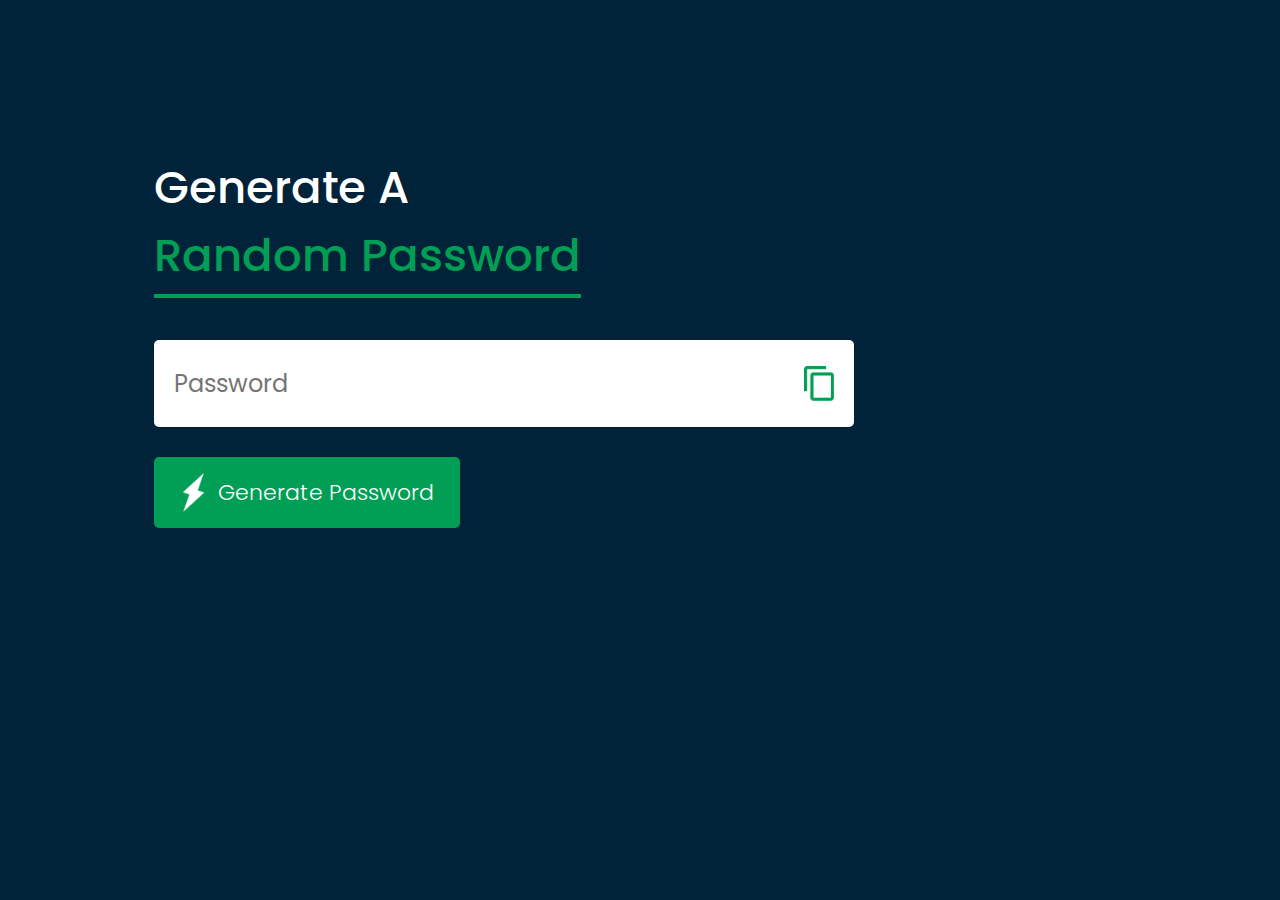
<file: Password Generator/index.html>
<!DOCTYPE html>
<html lang="en">
<head>
    <link rel="preconnect" href="https://fonts.googleapis.com">
    <link rel="preconnect" href="https://fonts.gstatic.com" crossorigin>
    <link
        href="https://fonts.googleapis.com/css2?family=Poppins:ital,wght@0,100;0,200;0,300;0,400;0,500;0,600;0,700;0,800;0,900;1,100;1,200;1,300;1,400;1,500;1,600;1,700;1,800;1,900&display=swap"
        rel="stylesheet">
        <link rel="stylesheet" href="./style.css">
    <meta charset="UTF-8">
    <meta name="viewport" content="width=device-width, initial-scale=1.0">
    <title>Random Password Generator</title>
</head>
<body>
    <div class="container">
        <h1>Generate A <br> <span>Random Password </span></h1>
        <div class="display">
            <input type="text" id="password" placeholder="Password">
            <img src="images/copy.png" onclick="copyPassword()">
        </div>
        <button onclick=createPassword()> <img src="images/generate.png" alt=""> Generate Password</button>
    </div>
<script src="./script.js"></script>
</body>
</html>
</file>
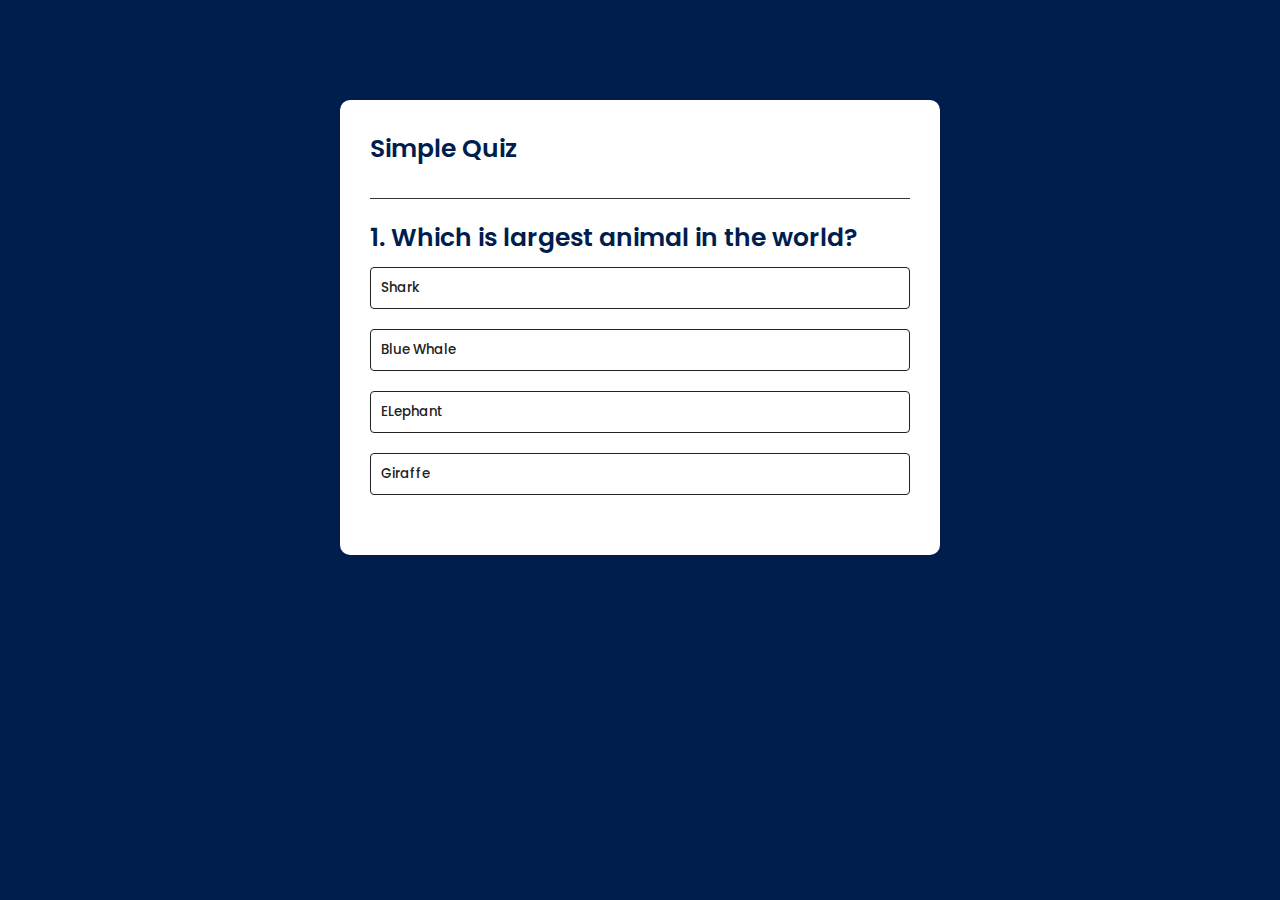
<file: Quiz app/index.html>
<!DOCTYPE html>
<html lang="en">
<head>
    <link rel="preconnect" href="https://fonts.googleapis.com">
    <link rel="preconnect" href="https://fonts.gstatic.com" crossorigin>
    <link
        href="https://fonts.googleapis.com/css2?family=Poppins:ital,wght@0,100;0,200;0,300;0,400;0,500;0,600;0,700;0,800;0,900;1,100;1,200;1,300;1,400;1,500;1,600;1,700;1,800;1,900&display=swap"
        rel="stylesheet">
    <link rel="stylesheet" href="style.css">
    <meta charset="UTF-8">
    <meta name="viewport" content="width=device-width, initial-scale=1.0">
    <title>Quiz App</title>
</head>
<body>
    <div class="app">
        <h1>Simple Quiz</h1>
        <div class="quiz">
            <h2 id="question">Question Here</h2>
            <div id="answer-buttons">
                <button class="btn">Answer 1</button>
                <button class="btn">Answer 2</button>
                <button class="btn">Answer 3</button>
                <button class="btn">Answer 4</button>
            </div>
            <button id="next-btn">Next</button>
        </div>
    </div>
    
    <script src="script.js"></script>
</body>
</html>
</file>
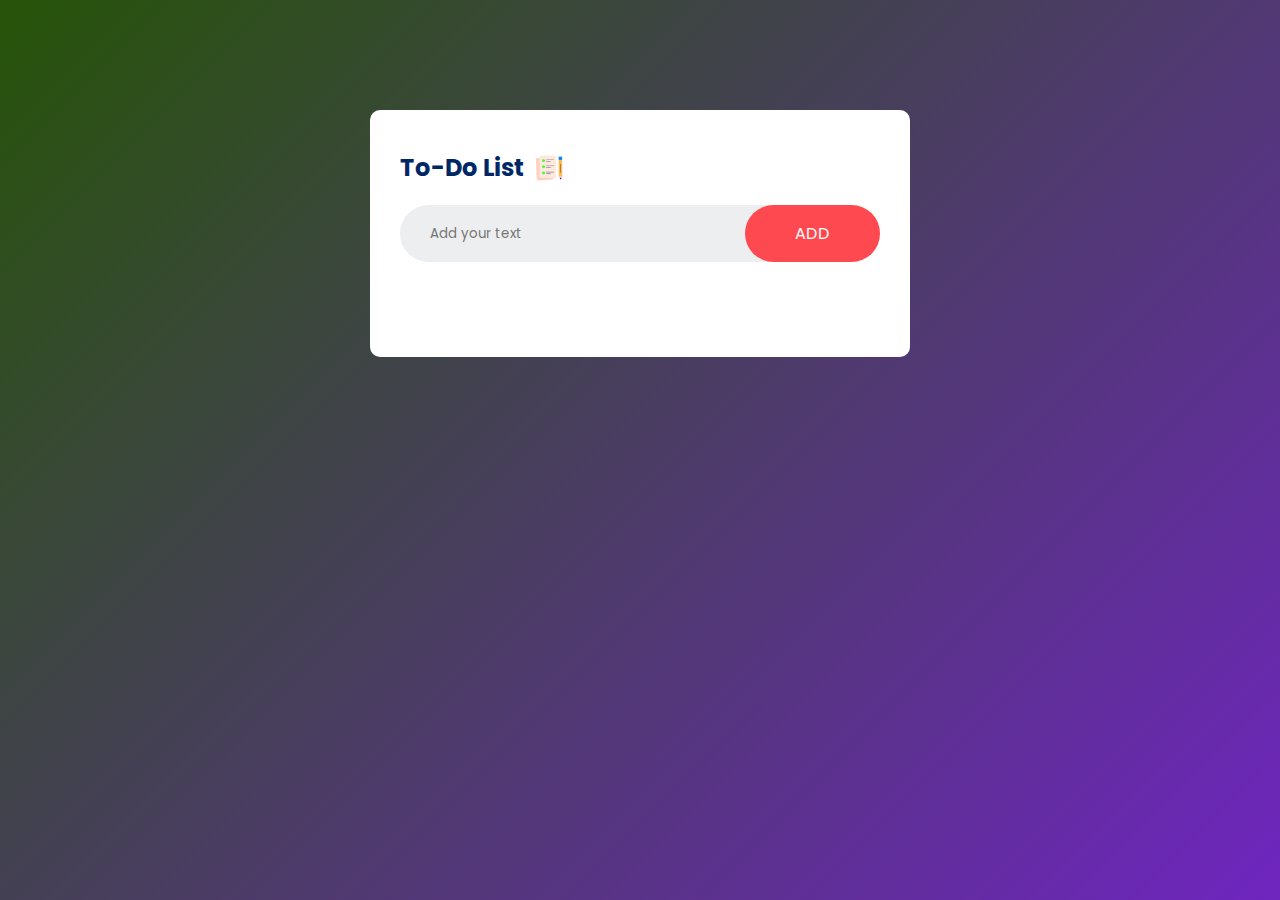
<file: todo app/index.html>
<!DOCTYPE html>
<html lang="en">
<head>
    <link rel="preconnect" href="https://fonts.googleapis.com">
    <link rel="preconnect" href="https://fonts.gstatic.com" crossorigin>
    <link
        href="https://fonts.googleapis.com/css2?family=Poppins:ital,wght@0,100;0,200;0,300;0,400;0,500;0,600;0,700;0,800;0,900;1,100;1,200;1,300;1,400;1,500;1,600;1,700;1,800;1,900&display=swap"
        rel="stylesheet">
    <meta charset="UTF-8">
    <meta name="viewport" content="width=device-width, initial-scale=1.0">
    <title>Document</title>
    <link rel="stylesheet" href="./style.css">
</head>
<body>
    <div class="container">
        <div class="todo-app">
            <h2>To-Do List
                <img src="images/icon.png" alt="">
            </h2>
            <div class="row">
                <input type="text" id="input-box" placeholder="Add your text">
                <button onclick="addtask()">ADD</button>
            </div>

            <ul id="list-container">
                <!-- <li class="checked">Task 1</li>
                <li>Task 2</li>
                <li>Task 3</li> -->
            </ul>
        </div>

        
    </div>
</body>

<script src="./script.js"></script>
</html>
</file>
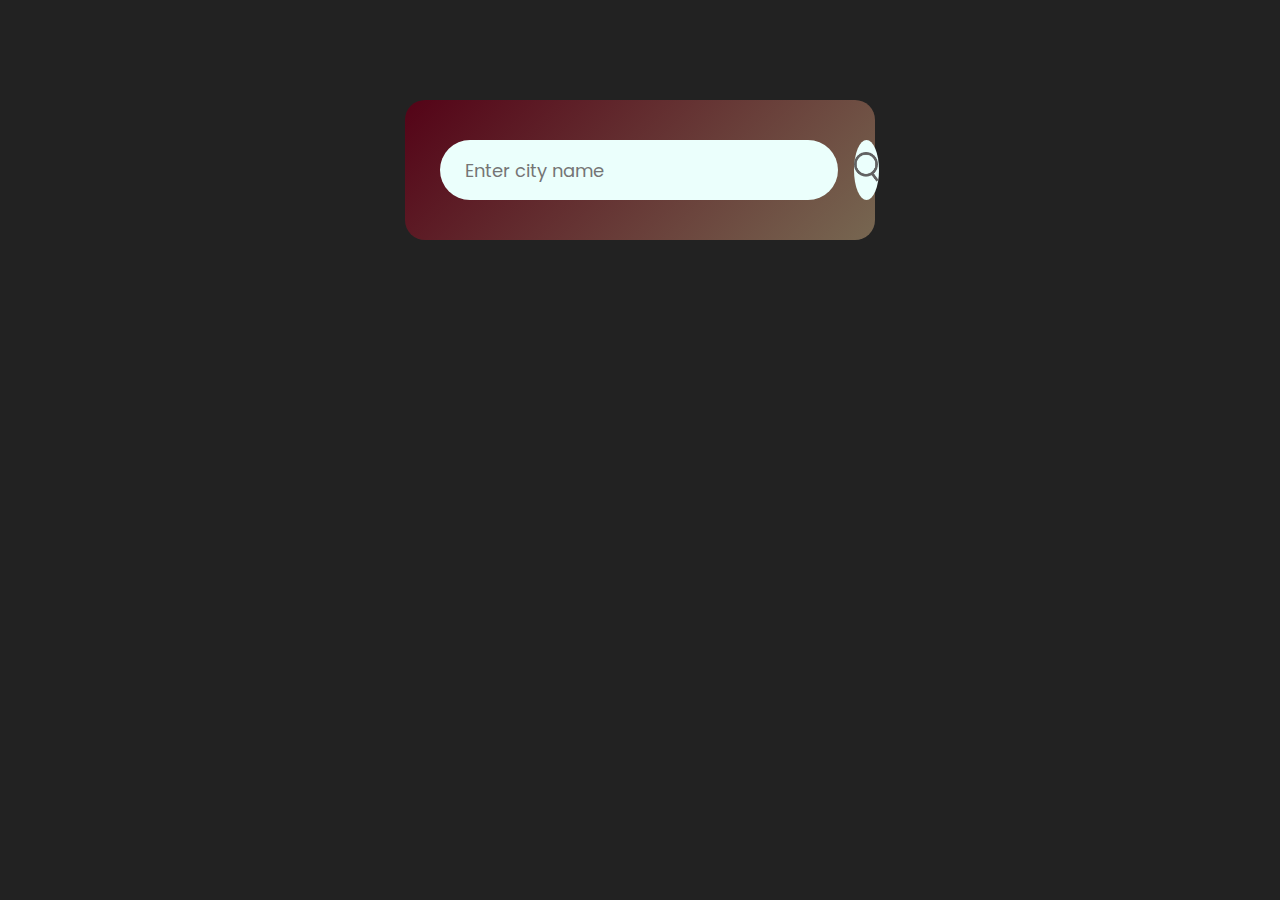
<file: Weather APP/index.html>
<!DOCTYPE html>
<html lang="en">

<head>
    <link rel="preconnect" href="https://fonts.googleapis.com">
    <link rel="preconnect" href="https://fonts.gstatic.com" crossorigin>
    <link
        href="https://fonts.googleapis.com/css2?family=Poppins:ital,wght@0,100;0,200;0,300;0,400;0,500;0,600;0,700;0,800;0,900;1,100;1,200;1,300;1,400;1,500;1,600;1,700;1,800;1,900&display=swap"
        rel="stylesheet">
    <link rel="stylesheet" href="style.css">
    <meta charset="UTF-8">
    <meta name="viewport" content="width=device-width, initial-scale=1.0">
    <title>Weather App</title>
</head>

<body>
    <div class="card">
        <div class="search">
            <input type="text" placeholder="Enter city name" spellcheck="false">
            <button><img src="images/search.png" alt=""></button>
        </div>
        <div class="error">
            <p>Invalid City Name</p>
        </div>
        <div class="weather">
            <img src="images/rain.png" class="weather-icon">
            <h1 class="temp">22°C</h1>
            <h2 class="city">New York</h2>
            <div class="details">
                <div class="col">
                    <img src="images/humidity.png">
                    <div>
                        <p class="humidity">50%</p>
                        <p>Humidity</p>
                    </div>
                </div>
                <div class="col">
                    <img src="images/wind.png">
                    <div>
                        <p class="wind">15 km/h</p>
                        <p>Wind Speed</p>
                    </div>
                </div>
            </div>
        </div>
    </div>
</body>

<script src="./script.js"></script>

</html>
</file>
<file: Password Generator/style.css>
*{
    margin: 0;
    padding: 0;
    font-family: "Poppins", sans-serif;
    box-sizing: border-box;
}

body{
    background: #002339;
    color: white;
}

.container{
    margin: 12%;
    width: 90%;
    max-width: 700px;

}

.display{
    width: 100%;
    margin-top: 50px;
    margin-bottom: 30px ;
    background: #fff;
    color: #333;
    display: flex;
    align-items: center;
    justify-content: space-between;
    padding: 26px 20px;
    border-radius: 5px;
}

.container h1{
    font-weight: 500;
    font-size: 45px;
}

.container h1 span{
    color: #019f55;
    border-bottom: 4px solid #019f55;
    padding-bottom: 7px;

}

.display img{
    width: 30px;
    cursor: pointer;
}

.display input{
    border: 0;
    outline: 0;
    font-size: 24px;
}

.container button img{
    width: 28px;
    margin-right: 10px;

}
.container button{
    border: 0;
    outline: 0;
    background: #019f55;
    color: #fff;
    font-size: 22px;
    font-weight: 300;
    display: flex;
    align-items: center;
    justify-content: center;
    padding: 16px 26px;
    border-radius: 5px;
    cursor: pointer;
}
</file>
<file: Quiz app/style.css>
*{
    margin: 0;
    padding: 0;
    font-family: "Poppins", sans-serif;
    box-sizing: border-box;
}

body{
    background: #001e4d;
}

.app{
    background: white;
    width: 90%;
    max-width: 600px;
    margin: 100px auto 0;
    border-radius: 10px;
    padding: 30px;
}

.app h1{
    font-size: 25px;
    color: #001e4d;
    font-weight: 600;
    border-bottom: 1px solid #333;
    padding-bottom: 30px;
}

.quiz{
    padding: 20px 0;
}

.quiz h2{
    font-size: 25px;
    color: #001e4d;
    font-weight: 600;
}

.btn{
    background: white;
    color: #222;
    font-weight: 500;
    width: 100%;
    border: 1px solid #222;
    padding: 10px;
    margin: 10px 0;
    text-align: left;
    border-radius: 4px;
    cursor: pointer;
    transition: all 0.3s;
}

.btn:hover:not([disabled]){
    background-color: #222;
    color: #fff;
    
}
.btn:disabled{
    cursor: no-drop;
}

#next-btn{
    background: #001e4d;
    color: #fff;
    font-weight: 500;
    width: 150px;
    border:0;
    padding: 10px;
    margin: 20px auto 0;
    border-radius: 4px;
    cursor: pointer;
    display: none;
}

.correct{
    background: #9aeabc;
}
.incorrect{
    background: #ff9393;
}
</file>
<file: todo app/style.css>
*{
    margin: 0;
    padding: 0;
    font-family: "Poppins", sans-serif;
    box-sizing: border-box;
}

.container{
    width: 100%;
    min-height: 100vh;
    background: linear-gradient(135deg, #265408,#6f25bf);
    padding: 10px;
}

.todo-app{
    width:100%;
    max-width: 540px;
    background: white;
    margin: 100px auto 20px;
    border-radius: 10px;
    padding: 40px 30px 70px;
}

.todo-app h2{
    color: #002765;
    display: flex;
    align-items: center;
    margin-bottom: 20px;
}
.todo-app img{
    width: 30px;
    margin-left: 10px;
}

.row{
    display: flex;
    align-items: center;
    justify-content: space-between;
    background: #edeef0;
    border-radius: 30px;
    padding-left: 20px;
    margin-bottom: 25px;
}

input{
    flex:1;
    border: none;
    outline: none;
    background: transparent;
    padding: 10px;
    font-weight: 14px;
}

button{
    border: none;
    outline: none;
    padding: 16px 50px;
    background: #ff4950;
   color: #fff;
   font-size: 16px;
   cursor: pointer;
   border-radius: 40px;
}

ul li{
    list-style: none;
    font-size: 17px;
    padding: 12px 8px 12px 50px;
    user-select: none;
    cursor: pointer;
    position: relative;
}
 ul li::before{
    content: '';
    position: absolute;
    height: 28px;
    width: 28px;
    background-image: url(images/unchecked.png);
    background-size: cover;
    background-position: center;
    top: 12px;
    left:8px;
 }

 ul li.checked{
    color: #555;
    text-decoration: line-through;
 }

 ul li.checked::before{
    background-image: url(images/checked.png);
 }

ul li span{
    position: absolute;
    right: 0;
    top: 5px;
    width: 40px;
    height: 40px;
    font-size: 22px;
    color:#555;
    line-height: 40px;
    text-align: center;
    border-radius: 50%;
}

ul li span:hover{
    background-color: #edeef0;
   
}
</file>
<file: Weather APP/style.css>
*{
    margin: 0;
    padding: 0;
    font-family: "Poppins", sans-serif;
    box-sizing: border-box;
}

body{
    background: #222;
}

.card{
    width: 90%;
    max-width: 470px;
    background: linear-gradient(135deg, #540317, #776751);
    color: #fff;
    margin: 100px auto 0;
    border-radius: 20px;
    padding: 40px 35px;
    text-align: center;
}

.search{
    width: 100%;
    display: flex;
    align-items: center;
    justify-content: space-between;
}

.search input{
    border: 0;
    outline: 0;
    background: #ebfffc;
    color: #555;
    padding: 10px 25px;
    height: 60px;
    border-radius: 30px;
    flex: 1;
    margin-right: 16px;
    font-size: 18px;
}

.search button{
    border: 0;
    outline: 0;
    background: #ebfffc;
    width: 60px;
    height: 60px;
    cursor: pointer;
    border-radius: 50%;
}

.search button img{
    width: 25px;
}

.weather-icon{
    width: 170px;
    margin-top: 30px;
}

.weather h1{
    font-size: 80px;
    font-weight: 500;
}

.weather h2{
    font-size: 45px;
    font-weight: 400;
    margin-top: -10px;
}

.details{
    display: flex;
    align-items: center;
    justify-content: space-between;
    margin-top: 50px;
}

.col{
    display: flex;
    align-items: center;
    text-align: left;
}

.col img{
    width: 40px;
    margin-right: 10px;
}

.humidity, .wind{
    font-size: 20px;
    margin-top: -6px;
}

.weather{
    display: none;
}

.error{
    
    text-align: left;
    margin-left: 10px;
    font-size: 14px;
    margin-top: 10px;
    display: none;
}
</file>
